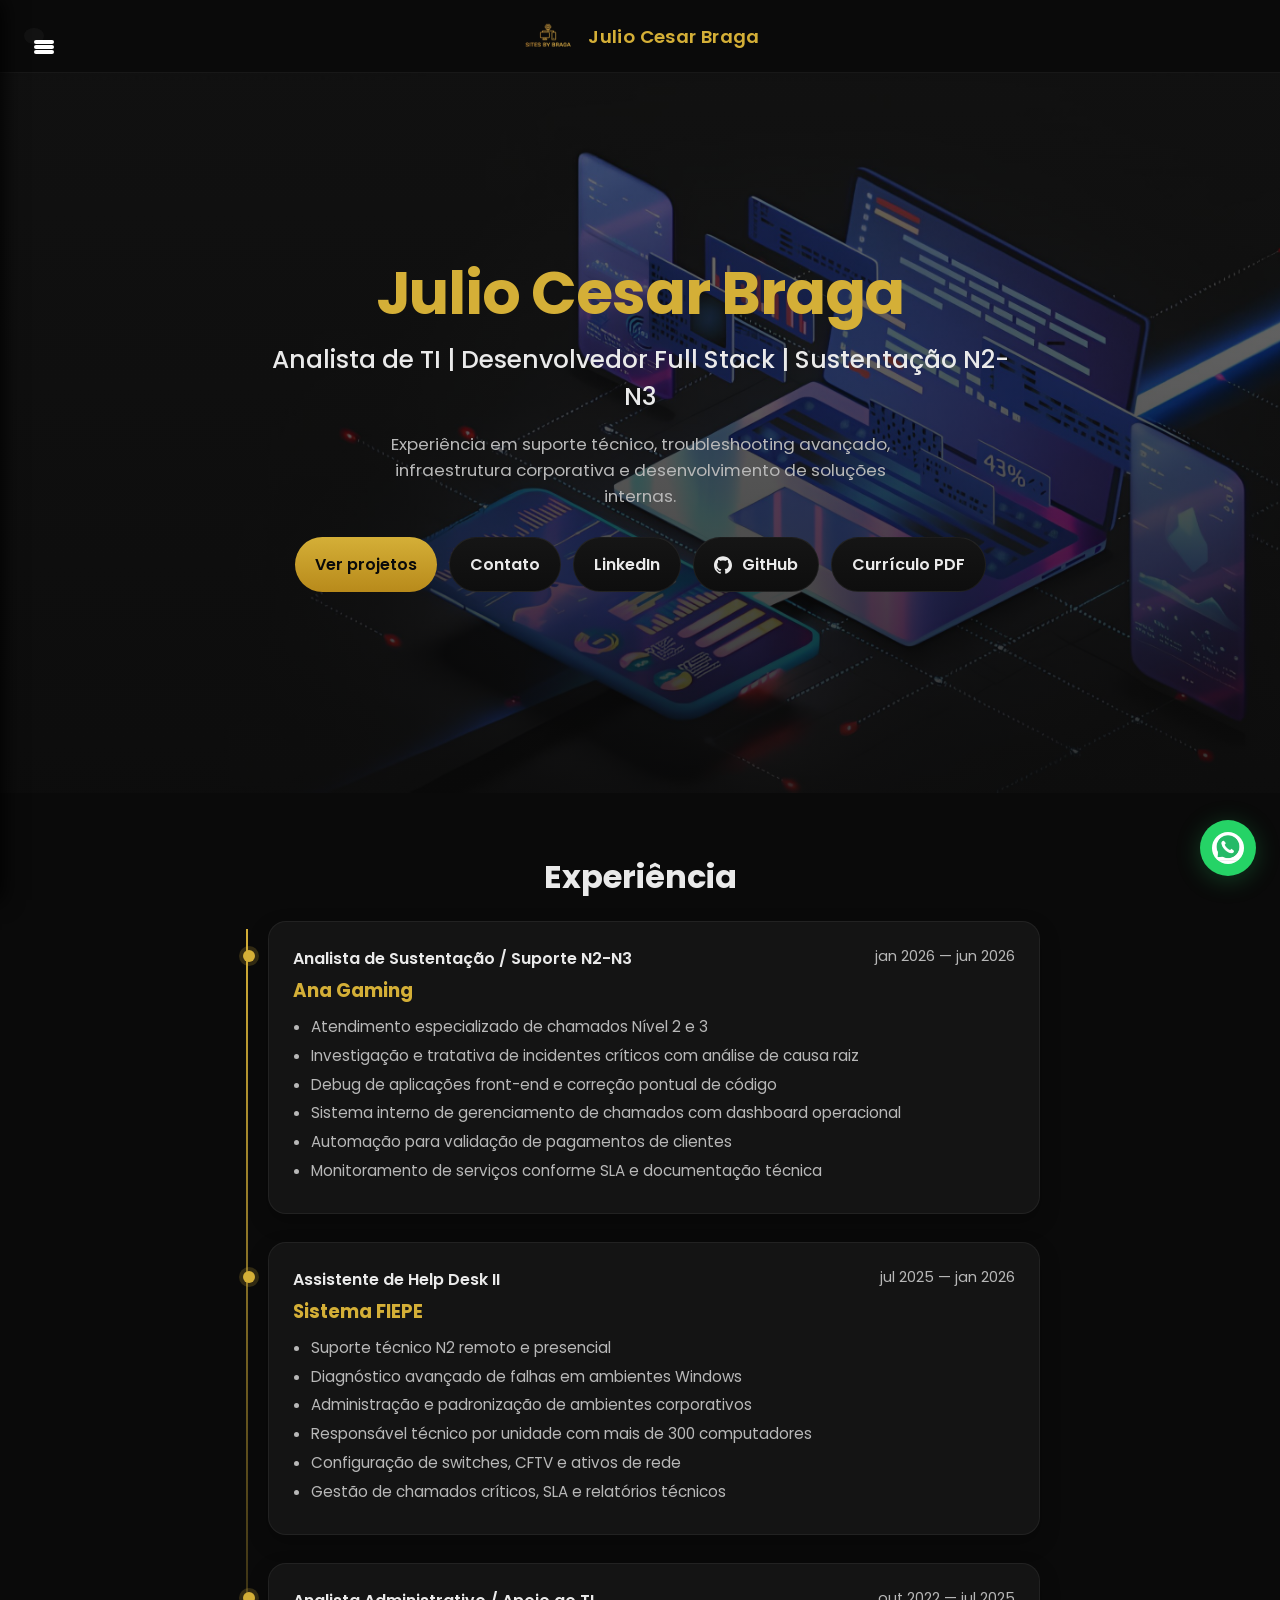
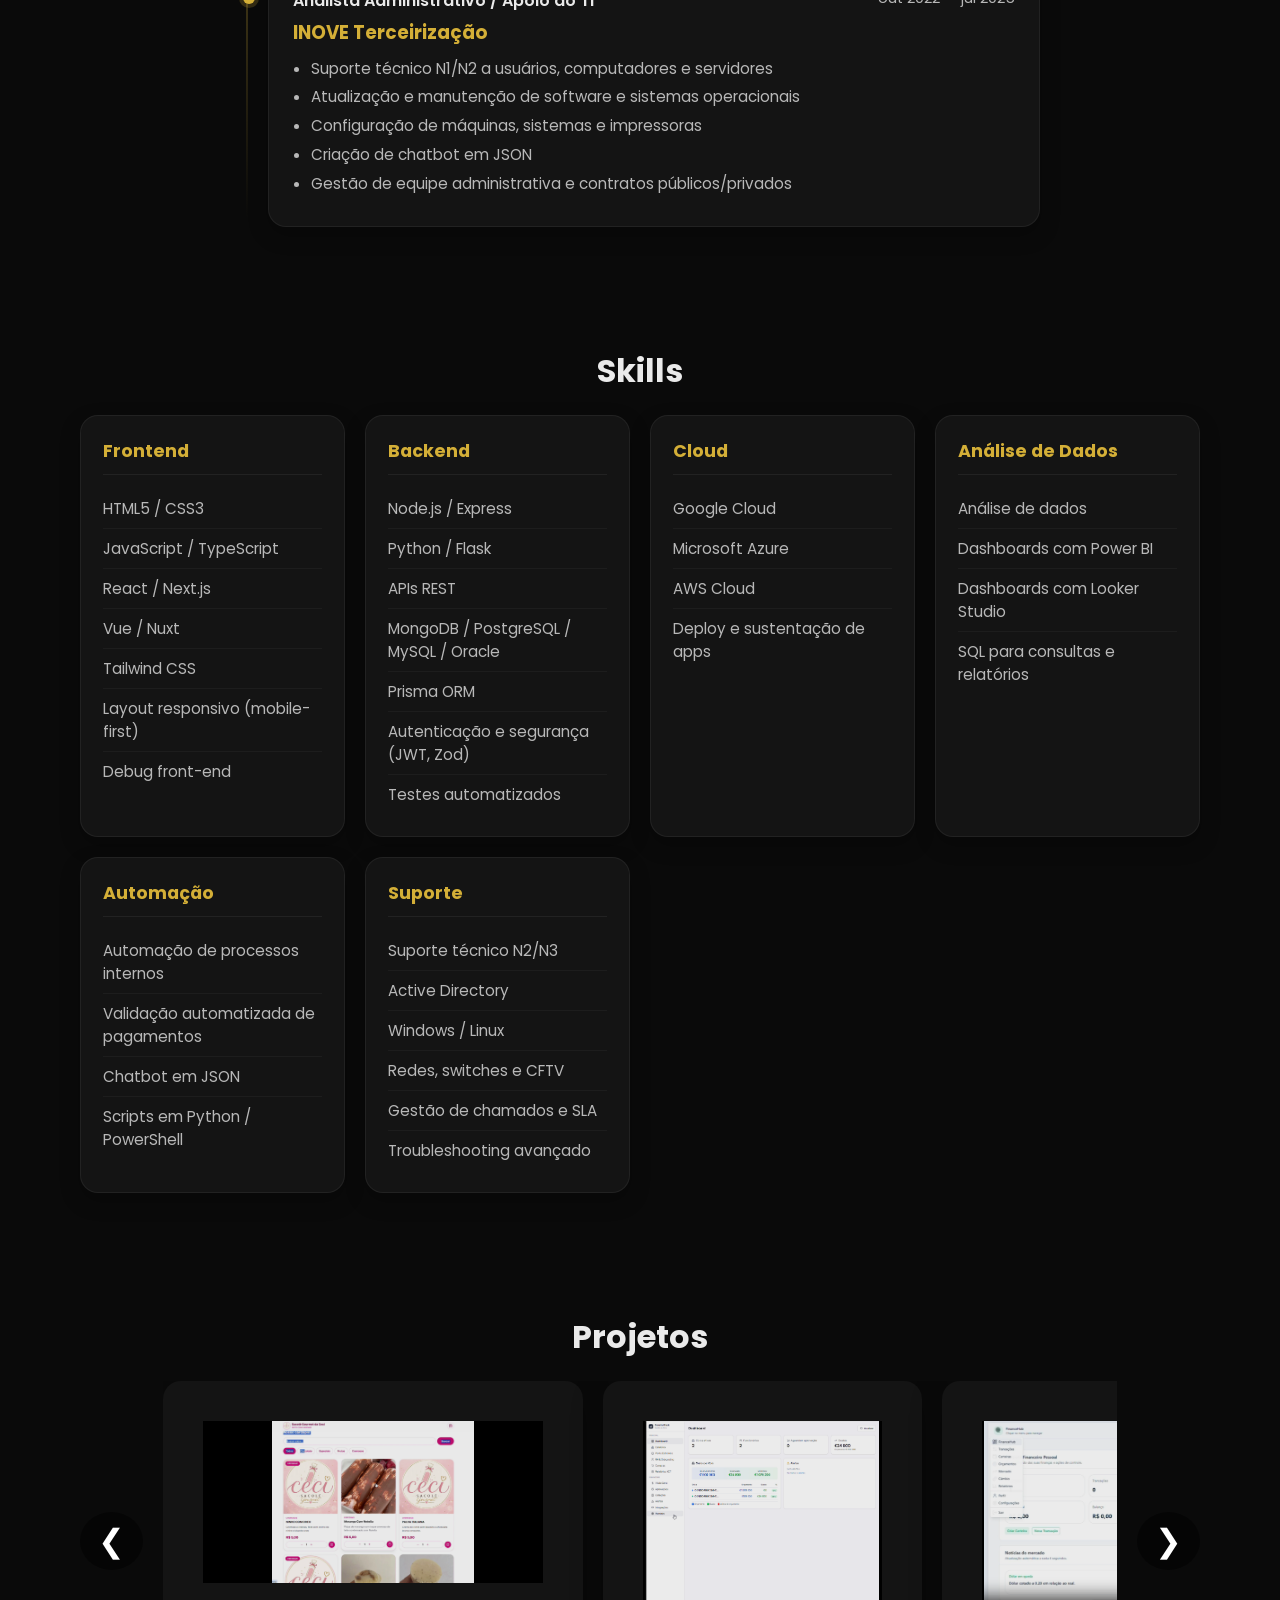
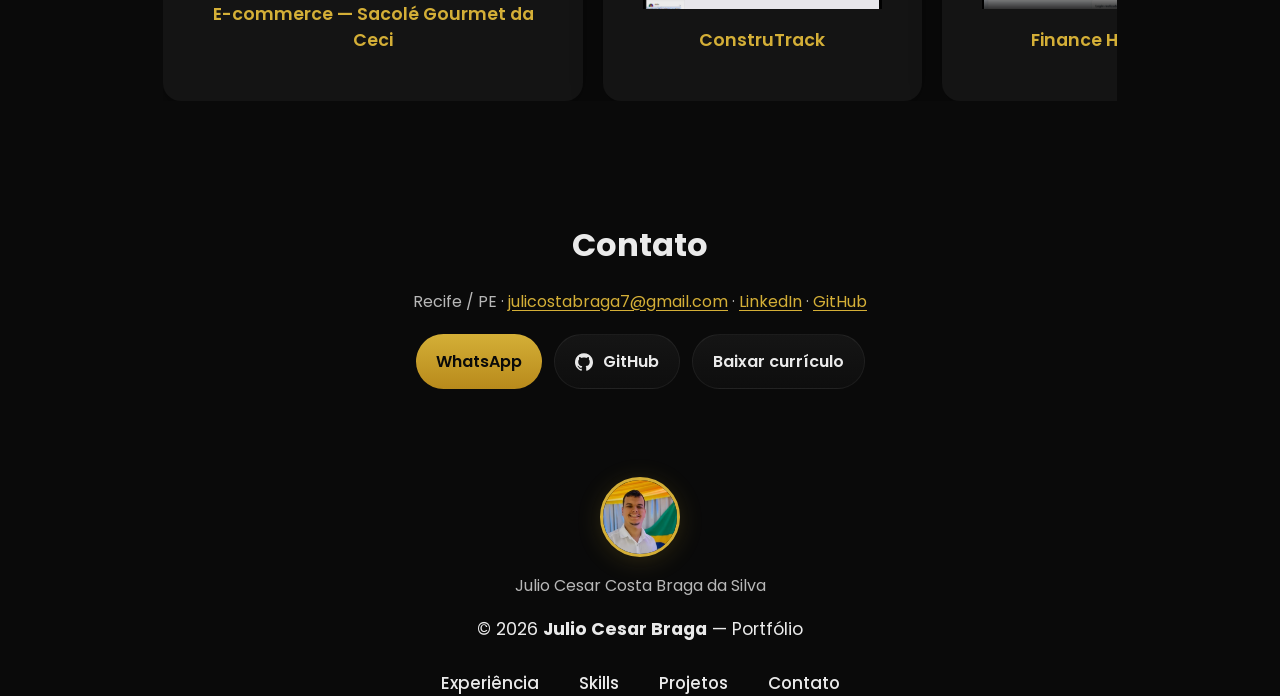
<file: index.html>
<!DOCTYPE html>
<html lang="pt-br">
<head>
  <meta charset="UTF-8" />
  <meta name="viewport" content="width=device-width, initial-scale=1" />
  <title>Julio Cesar Braga — Analista de TI | Sustentação N2-N3</title>
  <meta name="description" content="Portfólio de Julio Cesar Braga — Analista de TI com experiência em sustentação N2/N3, suporte, infraestrutura e desenvolvimento de sistemas." />
  <link rel="icon" href="/static/favicon.svg" type="image/svg+xml">
  <link rel="preconnect" href="https://fonts.googleapis.com">
  <link rel="preconnect" href="https://fonts.gstatic.com" crossorigin>
  <link href="https://fonts.googleapis.com/css2?family=Poppins:wght@300;400;500;600;700&display=swap" rel="stylesheet">
  <link rel="stylesheet" href="/static/styles.css">
</head>
<body>
  <header>
    <div class="nav-header">
      <button class="btn hamb" aria-label="Abrir menu" onclick="toggleMobile()">
        <span class="hamb-icon"></span>
      </button>
      <a href="#topo" class="brand-lockup">
        <img src="/static/img/imghead.png" alt="" class="header-logo" />
        <span class="brand-name">Julio Cesar Braga</span>
      </a>
    </div>
  </header>

  <div id="backdrop" onclick="toggleMobile(false)"></div>
  <nav id="drawer" aria-hidden="true">
    <a href="#experiencia" onclick="toggleMobile(false)">Experiência</a>
    <a href="#skills" onclick="toggleMobile(false)">Skills</a>
    <a href="#portfolio" onclick="toggleMobile(false)">Projetos</a>
    <a href="#contato" onclick="toggleMobile(false)">Contato</a>
  </nav>

  <main id="topo">
    <section class="hero">
      <div class="container hero-inner">
        <p class="hero-brand">Julio Cesar Braga</p>
        <h1>Analista de TI | Desenvolvedor Full Stack | Sustentação N2-N3</h1>
        <p class="muted hero-lead">Experiência em suporte técnico, troubleshooting avançado, infraestrutura corporativa e desenvolvimento de soluções internas.</p>
        <div class="hero-ctas">
          <a href="#portfolio" class="btn gold">Ver projetos</a>
          <a href="#contato" class="btn">Contato</a>
          <a href="https://www.linkedin.com/in/julio-cesar-389a39224" class="btn" target="_blank" rel="noopener">LinkedIn</a>
          <a href="https://github.com/Julio-Costa-Braga" class="btn" target="_blank" rel="noopener">
            <svg viewBox="0 0 24 24" width="18" height="18" fill="currentColor" aria-hidden="true"><path d="M12 .297c-6.63 0-12 5.373-12 12 0 5.303 3.438 9.8 8.205 11.385.6.113.82-.258.82-.577 0-.285-.01-1.04-.015-2.04-3.338.724-4.042-1.61-4.042-1.61C4.422 18.07 3.633 17.7 3.633 17.7c-1.087-.744.084-.729.084-.729 1.205.084 1.838 1.236 1.838 1.236 1.07 1.835 2.809 1.305 3.495.998.108-.776.417-1.305.76-1.605-2.665-.3-5.466-1.332-5.466-5.93 0-1.31.465-2.38 1.235-3.22-.135-.303-.54-1.523.105-3.176 0 0 1.005-.322 3.3 1.23.96-.267 1.98-.399 3-.405 1.02.006 2.04.138 3 .405 2.28-1.552 3.285-1.23 3.285-1.23.645 1.653.24 2.873.12 3.176.765.84 1.23 1.91 1.23 3.22 0 4.61-2.805 5.625-5.475 5.92.42.36.81 1.096.81 2.22 0 1.606-.015 2.896-.015 3.286 0 .315.21.69.825.57C20.565 22.092 24 17.592 24 12.297c0-6.627-5.373-12-12-12"/></svg>
            GitHub
          </a>
          <a href="/static/curriculo-julio-cesar.pdf" class="btn" target="_blank" rel="noopener">Currículo PDF</a>
        </div>
      </div>
    </section>

    <section id="experiencia" class="section">
      <div class="container">
        <h2 class="title-lg">Experiência</h2>
        <div class="timeline">
          <article class="timeline-item">
            <div class="timeline-meta">
              <span class="timeline-role">Analista de Sustentação / Suporte N2-N3</span>
              <span class="timeline-period">jan 2026 — jun 2026</span>
            </div>
            <h3 class="timeline-company">Ana Gaming</h3>
            <ul>
              <li>Atendimento especializado de chamados Nível 2 e 3</li>
              <li>Investigação e tratativa de incidentes críticos com análise de causa raiz</li>
              <li>Debug de aplicações front-end e correção pontual de código</li>
              <li>Sistema interno de gerenciamento de chamados com dashboard operacional</li>
              <li>Automação para validação de pagamentos de clientes</li>
              <li>Monitoramento de serviços conforme SLA e documentação técnica</li>
            </ul>
          </article>

          <article class="timeline-item">
            <div class="timeline-meta">
              <span class="timeline-role">Assistente de Help Desk II</span>
              <span class="timeline-period">jul 2025 — jan 2026</span>
            </div>
            <h3 class="timeline-company">Sistema FIEPE</h3>
            <ul>
              <li>Suporte técnico N2 remoto e presencial</li>
              <li>Diagnóstico avançado de falhas em ambientes Windows</li>
              <li>Administração e padronização de ambientes corporativos</li>
              <li>Responsável técnico por unidade com mais de 300 computadores</li>
              <li>Configuração de switches, CFTV e ativos de rede</li>
              <li>Gestão de chamados críticos, SLA e relatórios técnicos</li>
            </ul>
          </article>

          <article class="timeline-item">
            <div class="timeline-meta">
              <span class="timeline-role">Analista Administrativo / Apoio ao TI</span>
              <span class="timeline-period">out 2022 — jul 2025</span>
            </div>
            <h3 class="timeline-company">INOVE Terceirização</h3>
            <ul>
              <li>Suporte técnico N1/N2 a usuários, computadores e servidores</li>
              <li>Atualização e manutenção de software e sistemas operacionais</li>
              <li>Configuração de máquinas, sistemas e impressoras</li>
              <li>Criação de chatbot em JSON</li>
              <li>Gestão de equipe administrativa e contratos públicos/privados</li>
            </ul>
          </article>
        </div>
      </div>
    </section>

    <section id="skills" class="section">
      <div class="container">
        <h2 class="title-lg">Skills</h2>
        <div class="skills-grid">
          <div class="skill-group">
            <h3>Frontend</h3>
            <ul>
              <li>HTML5 / CSS3</li>
              <li>JavaScript / TypeScript</li>
              <li>React / Next.js</li>
              <li>Vue / Nuxt</li>
              <li>Tailwind CSS</li>
              <li>Layout responsivo (mobile-first)</li>
              <li>Debug front-end</li>
            </ul>
          </div>
          <div class="skill-group">
            <h3>Backend</h3>
            <ul>
              <li>Node.js / Express</li>
              <li>Python / Flask</li>
              <li>APIs REST</li>
              <li>MongoDB / PostgreSQL / MySQL / Oracle</li>
              <li>Prisma ORM</li>
              <li>Autenticação e segurança (JWT, Zod)</li>
              <li>Testes automatizados</li>
            </ul>
          </div>
          <div class="skill-group">
            <h3>Cloud</h3>
            <ul>
              <li>Google Cloud</li>
              <li>Microsoft Azure</li>
              <li>AWS Cloud</li>
              <li>Deploy e sustentação de apps</li>
            </ul>
          </div>
          <div class="skill-group">
            <h3>Análise de Dados</h3>
            <ul>
              <li>Análise de dados</li>
              <li>Dashboards com Power BI</li>
              <li>Dashboards com Looker Studio</li>
              <li>SQL para consultas e relatórios</li>
            </ul>
          </div>
          <div class="skill-group">
            <h3>Automação</h3>
            <ul>
              <li>Automação de processos internos</li>
              <li>Validação automatizada de pagamentos</li>
              <li>Chatbot em JSON</li>
              <li>Scripts em Python / PowerShell</li>
            </ul>
          </div>
          <div class="skill-group">
            <h3>Suporte</h3>
            <ul>
              <li>Suporte técnico N2/N3</li>
              <li>Active Directory</li>
              <li>Windows / Linux</li>
              <li>Redes, switches e CFTV</li>
              <li>Gestão de chamados e SLA</li>
              <li>Troubleshooting avançado</li>
            </ul>
          </div>
        </div>
      </div>
    </section>

    <section id="portfolio" class="section">
      <div class="container">
        <h2 class="title-lg">Projetos</h2>
        <div class="carousel-container">
          <button class="carousel-btn left" onclick="moveCarousel(-1)" aria-label="Anterior">❮</button>
          <div class="carousel" id="carousel">

            <div class="carousel-item projeto-preview">
              <div class="preview-anim">
                <img src="/static/img/ecommerce-sacole.png" alt="E-commerce Sacolé Gourmet da Ceci" class="preview-img" />
                <div class="preview-overlay">
                  <div class="preview-actions">
                    <button type="button" class="btn-overlay" onclick="openEcommerceModal(false)">Detalhes</button>
                  </div>
                </div>
              </div>
              <div class="preview-title">E-commerce — Sacolé Gourmet da Ceci</div>
            </div>

            <div class="carousel-item projeto-preview">
              <div class="preview-anim">
                <div class="projeto-carousel">
                  <img src="/static/img/contrutrack.png" alt="ConstruTrack" class="preview-img" />
                </div>
                <div class="preview-overlay">
                  <div class="preview-actions">
                    <button type="button" class="btn-overlay" onclick="openConstructrackModal(false)">Detalhes</button>
                  </div>
                </div>
              </div>
              <div class="preview-title">ConstruTrack</div>
            </div>

            <div class="carousel-item projeto-preview">
              <div class="preview-anim">
                <div class="projeto-carousel">
                  <img src="/static/img/finance-hub.png" alt="Finance Hub" class="preview-img" />
                </div>
                <div class="preview-overlay">
                  <div class="preview-actions">
                    <button type="button" class="btn-overlay" onclick="openFinanceHubModal(false)">Detalhes</button>
                  </div>
                </div>
              </div>
              <div class="preview-title">Finance Hub</div>
            </div>

            <div class="carousel-item projeto-preview">
              <div class="preview-anim">
                <img src="/static/img/ged-video-thumb.png" alt="Gestão Eletrônica de Documentos (GED)" class="preview-img" />
                <div class="preview-overlay">
                  <div class="preview-actions">
                    <button type="button" class="btn-overlay" onclick="openGedModal()">Detalhes</button>
                  </div>
                </div>
              </div>
              <div class="preview-title">Gestão de Documentos (GED)</div>
            </div>

            <div class="carousel-item projeto-preview">
              <div class="preview-anim">
                <img src="/static/img/jessicafreitas.jpg" alt="Site Jessica Freitas" class="preview-img" />
                <div class="preview-overlay">
                  <div class="preview-actions">
                    <a href="https://68085a242d617168facb0365--verdant-naiad-d58384.netlify.app/" target="_blank" rel="noopener" class="btn-overlay">Ver site</a>
                    <button type="button" class="btn-overlay" onclick="openProjectModal()">Detalhes</button>
                  </div>
                </div>
              </div>
              <div class="preview-title">Atendimento Psicológico — Jessica Freitas</div>
            </div>

            <div class="carousel-item projeto-preview">
              <div class="preview-anim">
                <div class="projeto-carousel">
                  <img src="/static/img/sistema-relatorio-tecnico.png" alt="Sistema de Relatório Técnico" class="preview-img" />
                </div>
                <div class="preview-overlay">
                  <div class="preview-actions">
                    <button type="button" class="btn-overlay" onclick="openProject3Modal(false)">Detalhes</button>
                  </div>
                </div>
              </div>
              <div class="preview-title">Sistema de Relatório Técnico</div>
            </div>

          </div>
          <button class="carousel-btn right" onclick="moveCarousel(1)" aria-label="Próximo">❯</button>
        </div>
      </div>
    </section>

    <section id="contato" class="section">
      <div class="container">
        <h2 class="title-lg">Contato</h2>
        <p class="muted contact-intro">Recife / PE · <a href="mailto:julicostabraga7@gmail.com">julicostabraga7@gmail.com</a> · <a href="https://www.linkedin.com/in/julio-cesar-389a39224" target="_blank" rel="noopener">LinkedIn</a> · <a href="https://github.com/Julio-Costa-Braga" target="_blank" rel="noopener">GitHub</a></p>
        <div class="contact-links">
          <a href="https://wa.me/5581987370011" class="btn gold" target="_blank" rel="noopener">WhatsApp</a>
          <a href="https://github.com/Julio-Costa-Braga" class="btn" target="_blank" rel="noopener">
            <svg viewBox="0 0 24 24" width="18" height="18" fill="currentColor" aria-hidden="true"><path d="M12 .297c-6.63 0-12 5.373-12 12 0 5.303 3.438 9.8 8.205 11.385.6.113.82-.258.82-.577 0-.285-.01-1.04-.015-2.04-3.338.724-4.042-1.61-4.042-1.61C4.422 18.07 3.633 17.7 3.633 17.7c-1.087-.744.084-.729.084-.729 1.205.084 1.838 1.236 1.838 1.236 1.07 1.835 2.809 1.305 3.495.998.108-.776.417-1.305.76-1.605-2.665-.3-5.466-1.332-5.466-5.93 0-1.31.465-2.38 1.235-3.22-.135-.303-.54-1.523.105-3.176 0 0 1.005-.322 3.3 1.23.96-.267 1.98-.399 3-.405 1.02.006 2.04.138 3 .405 2.28-1.552 3.285-1.23 3.285-1.23.645 1.653.24 2.873.12 3.176.765.84 1.23 1.91 1.23 3.22 0 4.61-2.805 5.625-5.475 5.92.42.36.81 1.096.81 2.22 0 1.606-.015 2.896-.015 3.286 0 .315.21.69.825.57C20.565 22.092 24 17.592 24 12.297c0-6.627-5.373-12-12-12"/></svg>
            GitHub
          </a>
          <a href="/static/curriculo-julio-cesar.pdf" class="btn" target="_blank" rel="noopener">Baixar currículo</a>
        </div>
      </div>
    </section>
  </main>

  <footer>
    <div class="container footer">
      <div class="dev-info">
        <img src="/static/img/imgdev.jpg" alt="Julio Cesar Braga" class="dev-photo" />
        <span>Julio Cesar Costa Braga da Silva</span>
      </div>
      <span class="brand-footer">© <span id="year"></span> <b>Julio Cesar Braga</b> — Portfólio</span>
      <nav class="footer-nav">
        <a href="#experiencia">Experiência</a>
        <a href="#skills">Skills</a>
        <a href="#portfolio">Projetos</a>
        <a href="#contato">Contato</a>
      </nav>
    </div>
  </footer>

  <a href="https://wa.me/5581987370011" class="whatsapp-float" target="_blank" rel="noopener" aria-label="WhatsApp">
    <img src="/static/img/WhatsApp.jpg" alt="WhatsApp" class="whatsapp-icon" />
  </a>

  <!-- MODAL Jessica Freitas -->
  <div id="projectModal" class="modal" role="dialog" aria-modal="true" aria-labelledby="jessica-title">
    <div class="modal-overlay" onclick="closeProjectModal()"></div>
    <div class="modal-content">
      <button type="button" class="modal-close" onclick="closeProjectModal()" aria-label="Fechar">✕</button>
      <div class="modal-header">
        <h2 id="jessica-title">Site Institucional e Agendamento para Psicóloga</h2>
      </div>
      <div class="modal-body">
        <div class="modal-section">
          <h3>Resumo</h3>
          <p>Site institucional e de agendamento para psicóloga online. Desenvolvido com HTML5, CSS3 e JavaScript puro (Vanilla JS), sem dependência de frameworks. Conta com sistema de agendamento interativo com calendário dinâmico, bloqueio de horários por sessão, integração com WhatsApp e layout totalmente responsivo para mobile.</p>
        </div>
        <div class="modal-section">
          <h3>Funcionalidades</h3>
          <ul class="features-list">
            <li><strong>Header fixo com navegação suave</strong> entre seções</li>
            <li><strong>Menu hambúrguer responsivo</strong> para mobile</li>
            <li><strong>Modal de agendamento</strong> com abertura/fechamento por clique, ESC e clique fora</li>
            <li><strong>Calendário interativo</strong> com seleção de mês → dia → horário</li>
            <li><strong>Bloqueio de horários</strong> com sessionStorage</li>
            <li><strong>Integração com WhatsApp</strong> via wa.me</li>
            <li><strong>Validação de formulário</strong> e SEO básico</li>
          </ul>
        </div>
        <div class="modal-section">
          <h3>Tecnologias</h3>
          <div class="tech-grid">
            <div class="tech-item"><strong>HTML5</strong> — Estrutura e semântica</div>
            <div class="tech-item"><strong>CSS3</strong> — Estilização e responsividade</div>
            <div class="tech-item"><strong>JavaScript (Vanilla)</strong> — Interatividade</div>
            <div class="tech-item"><strong>Font Awesome 6</strong> — Ícones</div>
          </div>
        </div>
      </div>
      <div class="modal-footer">
        <a href="https://68085a242d617168facb0365--verdant-naiad-d58384.netlify.app/" class="btn" target="_blank" rel="noopener">Abrir site</a>
        <button type="button" class="btn gold" onclick="closeProjectModal()">Fechar</button>
      </div>
    </div>
  </div>

  <!-- MODAL GED -->
  <div id="gedModal" class="modal" role="dialog" aria-modal="true" aria-labelledby="ged-title">
    <div class="modal-overlay" onclick="closeGedModal()"></div>
    <div class="modal-content">
      <button type="button" class="modal-close" onclick="closeGedModal()" aria-label="Fechar">✕</button>
      <div class="modal-header">
        <h2 id="ged-title">Gestão Eletrônica de Documentos (GED) — Faculdade Nova Roma</h2>
      </div>
      <div class="modal-body">
        <div class="modal-section video-section">
          <video id="gedVideo" controls preload="metadata" style="width:100%; max-height:360px; background:#000">
            <source src="/static/ged-video.mp4" type="video/mp4">
            Seu navegador não suporta vídeo.
          </video>
        </div>
        <div class="modal-section">
          <h3>Resumo</h3>
          <p>Em parceria, desenvolvemos de ponta a ponta um GED para a Faculdade Nova Roma, transformando processos manuais em uma solução digital, organizada e segura. O sistema foi pensado para centralizar documentos e facilitar a rotina de áreas como RH, financeiro e administrativo.</p>
        </div>
        <div class="modal-section">
          <h3>Funcionalidades</h3>
          <ul class="features-list">
            <li><strong>Pré-cadastramento, captura e classificação</strong> de documentos</li>
            <li><strong>Gestão de colaboradores</strong> e controle de férias</li>
            <li><strong>Envio de documentos por e-mail</strong> com múltiplos anexos</li>
            <li><strong>Assinatura eletrônica</strong> com registro de nome, CPF e data/hora</li>
            <li><strong>Controle de acesso</strong> por perfil</li>
            <li><strong>Central de notificações</strong></li>
            <li><strong>Lixeira</strong> com recuperação</li>
            <li><strong>Trilhas de auditoria</strong></li>
          </ul>
        </div>
        <div class="modal-section">
          <h3>Stack</h3>
          <div class="tech-grid">
            <div class="tech-item"><strong>Back-end:</strong> Node.js + Express</div>
            <div class="tech-item"><strong>Linguagem:</strong> JavaScript</div>
            <div class="tech-item"><strong>Front-end:</strong> Tailwind CSS</div>
            <div class="tech-item"><strong>Banco:</strong> PostgreSQL (Supabase)</div>
            <div class="tech-item"><strong>Segurança:</strong> JWT + Zod</div>
            <div class="tech-item"><strong>E-mail:</strong> Resend</div>
            <div class="tech-item"><strong>QA:</strong> Testes automatizados</div>
            <div class="tech-item"><strong>Deploy:</strong> Produção com domínio próprio</div>
          </div>
        </div>
        <div class="modal-section">
          <h3>Aprendizado</h3>
          <p>Oportunidade de colocar em prática conhecimentos de <strong>Full Stack, APIs, banco de dados, segurança, arquitetura e sustentação</strong> — com um reforço importante: antes de pensar no código, é fundamental entender o problema e o fluxo do negócio.</p>
        </div>
      </div>
      <div class="modal-footer">
        <button type="button" class="btn gold" onclick="closeGedModal()">Fechar</button>
      </div>
    </div>
  </div>

  <!-- MODAL E-commerce -->
  <div id="ecommerceModal" class="modal" role="dialog" aria-modal="true" aria-labelledby="ecommerce-title">
    <div class="modal-overlay" onclick="closeEcommerceModal()"></div>
    <div class="modal-content">
      <button type="button" class="modal-close" onclick="closeEcommerceModal()" aria-label="Fechar">✕</button>
      <div class="modal-header">
        <h2 id="ecommerce-title">E-commerce — Sacolé Gourmet da Ceci</h2>
      </div>
      <div class="modal-body">
        <div class="modal-section video-section">
          <video id="ecommerceVideo" controls preload="metadata" style="width:100%; max-height:360px; background:#000">
            <source src="/static/ecommerce-sacole-video.mp4" type="video/mp4">
            Seu navegador não suporta vídeo.
          </video>
        </div>
        <div class="modal-section">
          <h3>Resumo</h3>
          <p>E-commerce completo desenvolvido para a <strong>Sacolé Gourmet da Ceci</strong>, com foco em facilitar as vendas e organizar toda a gestão do negócio. Oportunidade de aprofundar conhecimentos em <strong>Next.js e TypeScript</strong> na prática, trabalhando com Server Components, Server Actions, transações no banco, validações e testes automatizados.</p>
        </div>
        <div class="modal-section">
          <h3>Funcionalidades</h3>
          <ul class="features-list">
            <li><strong>Carrinho e checkout</strong> completos</li>
            <li><strong>Pedidos via WhatsApp</strong></li>
            <li><strong>Entrega ou retirada</strong> no pedido</li>
            <li><strong>Controle automático de estoque</strong></li>
            <li><strong>Painel administrativo</strong></li>
            <li><strong>Cadastro de produtos</strong>, ingredientes e receitas</li>
            <li><strong>Cálculo de custos e rentabilidade</strong></li>
            <li><strong>Histórico de movimentações</strong></li>
          </ul>
        </div>
        <div class="modal-section">
          <h3>Stack</h3>
          <div class="tech-grid">
            <div class="tech-item"><strong>Framework:</strong> Next.js 16 + React 19</div>
            <div class="tech-item"><strong>Linguagem:</strong> TypeScript</div>
            <div class="tech-item"><strong>ORM:</strong> Prisma</div>
            <div class="tech-item"><strong>Banco:</strong> PostgreSQL (Neon)</div>
            <div class="tech-item"><strong>UI:</strong> Tailwind CSS</div>
            <div class="tech-item"><strong>Deploy:</strong> Render</div>
            <div class="tech-item"><strong>Qualidade:</strong> 41 testes automatizados + lint + typecheck</div>
          </div>
        </div>
      </div>
      <div class="modal-footer">
        <button type="button" class="btn gold" onclick="closeEcommerceModal()">Fechar</button>
      </div>
    </div>
  </div>

  <!-- MODAL Relatório Técnico -->
  <div id="project3Modal" class="modal" role="dialog" aria-modal="true" aria-labelledby="relatorio-title">
    <div class="modal-overlay" onclick="closeProject3Modal()"></div>
    <div class="modal-content">
      <button type="button" class="modal-close" onclick="closeProject3Modal()" aria-label="Fechar">✕</button>
      <div class="modal-header">
        <h2 id="relatorio-title">Sistema de Relatório Técnico</h2>
      </div>
      <div class="modal-body">
        <div class="modal-section video-section">
          <video id="project3Video" controls preload="metadata" style="width:100%; max-height:360px; background:#000">
            <source src="/static/img/projeto-relatorio-video.mp4" type="video/mp4">
            Seu navegador não suporta vídeo.
          </video>
        </div>
        <div class="modal-section">
          <h3>Resumo</h3>
          <p>Aplicação web progressiva (PWA) em React + JavaScript para geração de relatórios técnicos de engenharia civil. Permite criar, editar e exportar relatórios de vistoria predial em PDF com fotos lado a lado, editor de imagens, parecer técnico automatizado e histórico por pastas. Funciona offline; Firebase Hosting serve os ficheiros estáticos.</p>
        </div>
        <div class="modal-section">
          <h3>Funcionalidades principais</h3>
          <ul class="features-list">
            <li><strong>3 tipos de relatório</strong>: Pessoa Física, Condomínio, Empresa</li>
            <li><strong>Formulário dinâmico</strong> conforme o tipo selecionado</li>
            <li><strong>Upload de fotos</strong> com compressão automática</li>
            <li><strong>Editor de fotos embutido</strong> e comparativo no PDF</li>
            <li><strong>Parecer técnico</strong> com modelos pré-definidos</li>
            <li><strong>Histórico</strong> organizado por mês e pastas</li>
            <li><strong>Assinatura digital</strong> via canvas</li>
            <li><strong>Offline / Client-side</strong> com localStorage</li>
          </ul>
        </div>
        <div class="modal-section">
          <h3>Tecnologias</h3>
          <div class="tech-grid">
            <div class="tech-item"><strong>Linguagem:</strong> JavaScript (ES6+)</div>
            <div class="tech-item"><strong>Framework:</strong> React 18 (Vite)</div>
            <div class="tech-item"><strong>PDF:</strong> jsPDF</div>
            <div class="tech-item"><strong>Imagens:</strong> Canvas API + compressão</div>
            <div class="tech-item"><strong>Storage:</strong> localStorage</div>
            <div class="tech-item"><strong>Host:</strong> Firebase Hosting</div>
          </div>
        </div>
      </div>
      <div class="modal-footer">
        <button type="button" class="btn gold" onclick="closeProject3Modal()">Fechar</button>
      </div>
    </div>
  </div>

  <!-- MODAL Finance Hub -->
  <div id="financeHubModal" class="modal" role="dialog" aria-modal="true" aria-labelledby="finance-title">
    <div class="modal-overlay" onclick="closeFinanceHubModal()"></div>
    <div class="modal-content">
      <button type="button" class="modal-close" onclick="closeFinanceHubModal()" aria-label="Fechar">✕</button>
      <div class="modal-header">
        <h2 id="finance-title">Finance Hub</h2>
      </div>
      <div class="modal-body">
        <div class="modal-section video-section">
          <video id="financeHubVideo" controls preload="metadata" style="width:100%; max-height:360px; background:#000">
            <source src="/static/finance-hub-video.mp4" type="video/mp4">
            Seu navegador não suporta vídeo.
          </video>
        </div>
        <div class="modal-section">
          <h3>Resumo</h3>
          <p>Aplicação web full-stack de controle financeiro pessoal com dashboard interativo, gestão de carteiras, transações, orçamentos e monitoramento do mercado de ações e câmbio em tempo real.</p>
        </div>
        <div class="modal-section">
          <h3>Funcionalidades principais</h3>
          <ul class="features-list">
            <li><strong>Autenticação completa</strong> com cadastro, login e admin</li>
            <li><strong>Carteiras financeiras</strong> (conta, dinheiro, investimento, cartão)</li>
            <li><strong>Transações</strong> com categorização e filtros</li>
            <li><strong>Orçamentos</strong> por categoria com progresso visual</li>
            <li><strong>Dashboard</strong> com resumo e notícias do mercado</li>
            <li><strong>Mercado de ações</strong> e conversor de câmbio</li>
            <li><strong>Tema claro/escuro</strong> e múltiplos idiomas</li>
          </ul>
        </div>
        <div class="modal-section">
          <h3>Stack</h3>
          <div class="tech-grid">
            <div class="tech-item"><strong>Frontend:</strong> Vue 3 + Nuxt 3</div>
            <div class="tech-item"><strong>Linguagem:</strong> TypeScript</div>
            <div class="tech-item"><strong>UI:</strong> Tailwind CSS + Nuxt UI</div>
            <div class="tech-item"><strong>DB/Auth:</strong> Supabase PostgreSQL</div>
            <div class="tech-item"><strong>APIs:</strong> Brapi.dev, Frankfurter</div>
          </div>
        </div>
      </div>
      <div class="modal-footer">
        <button type="button" class="btn gold" onclick="closeFinanceHubModal()">Fechar</button>
      </div>
    </div>
  </div>

  <!-- MODAL ConstruTrack -->
  <div id="constructrackModal" class="modal" role="dialog" aria-modal="true" aria-labelledby="constructrack-title">
    <div class="modal-overlay" onclick="closeConstructrackModal()"></div>
    <div class="modal-content">
      <button type="button" class="modal-close" onclick="closeConstructrackModal()" aria-label="Fechar">✕</button>
      <div class="modal-header">
        <h2 id="constructrack-title">ConstruTrack</h2>
      </div>
      <div class="modal-body">
        <div class="modal-section video-section">
          <video id="constructrackVideo" controls preload="metadata" style="width:100%; max-height:360px; background:#000">
            <source src="/static/contrutrack-video.mp4" type="video/mp4">
            Seu navegador não suporta vídeo.
          </video>
        </div>
        <div class="modal-section">
          <h3>Resumo</h3>
          <p>Plataforma de gestão de projetos de construção civil que reúne tarefas, equipes, controle de materiais, prazos e relatórios em um único painel — para dar visibilidade ao canteiro e agilizar entregas.</p>
        </div>
        <div class="modal-section">
          <h3>Funcionalidades principais</h3>
          <ul class="features-list">
            <li><strong>Dashboard de obras</strong> com progresso e custos</li>
            <li><strong>Gestão de tarefas</strong> com atribuição para equipes</li>
            <li><strong>Controle de materiais</strong> por etapa</li>
            <li><strong>Relatórios</strong> exportáveis</li>
            <li><strong>Agenda de obra</strong> com marcos e prazos</li>
            <li><strong>Autenticação</strong> com usuários e permissões</li>
          </ul>
        </div>
        <div class="modal-section">
          <h3>Tecnologias</h3>
          <div class="tech-grid">
            <div class="tech-item"><strong>Front-end:</strong> React + Tailwind CSS</div>
            <div class="tech-item"><strong>Back-end:</strong> Node.js + Express</div>
            <div class="tech-item"><strong>Banco:</strong> SQL Server</div>
            <div class="tech-item"><strong>Infra:</strong> AWS S3 + Azure DevOps</div>
          </div>
        </div>
      </div>
      <div class="modal-footer">
        <button type="button" class="btn gold" onclick="closeConstructrackModal()">Fechar</button>
      </div>
    </div>
  </div>

  <script src="/static/script.js"></script>
</body>
</html>
</file>
<file: static/styles.css>
:root {
  --bg: #0a0a0a;
  --bg-2: #121212;
  --text: #eaeaea;
  --muted: #b8b8b8;
  --gold: #d4af37;
  --gold-2: #b88a1b;
  --card: #141414;
  --stroke: rgba(255,255,255,.06);
  --radius: 18px;
  --shadow: 0 10px 30px rgba(0,0,0,.45);
  --shadow-soft: 0 8px 20px rgba(0,0,0,.25);
}

* {
  box-sizing: border-box;
  margin: 0;
  padding: 0;
}
html {
  scroll-behavior: smooth;
}
body {
  background: var(--bg);
  color: var(--text);
  font-family: Poppins, system-ui, sans-serif;
}
a {
  text-decoration: none;
  color: inherit;
}
img {
  max-width: 100%;
}

/* Containers e Layout */
.container {
  width: min(1120px, 92%);
  margin: auto;
}
.section {
  padding: 60px 0;
}
.title-lg {
  font-size: 2rem;
  margin-bottom: 20px;
  text-align: center;
}
.grid {
  display: grid;
  gap: 20px;
  grid-template-columns: repeat(auto-fit, minmax(240px, 1fr));
}
.card {
  background: var(--card);
  padding: 20px;
  border-radius: var(--radius);
  box-shadow: var(--shadow-soft);
  text-align: center;
}
.muted {
  color: var(--muted);
}

/* Header */
header {
  width: 100%;
  background: #0a0a0a;
  position: sticky;
  top: 0;
  z-index: 50;
  min-height: 72px;
  display: flex;
  align-items: center;
  justify-content: center;
  border-bottom: 1px solid var(--stroke);
}
.nav-header {
  width: 100%;
  display: flex;
  align-items: center;
  justify-content: center;
  position: relative;
  min-height: 72px;
  padding: 8px 0;
}
.brand-lockup {
  display: flex;
  align-items: center;
  gap: 12px;
  z-index: 2;
}
.header-logo {
  display: block;
  width: 56px;
  height: 56px;
  object-fit: contain;
}
.brand-name {
  font-size: 1.15rem;
  font-weight: 600;
  letter-spacing: 0.02em;
  color: var(--gold);
}
.btn.hamb {
  position: absolute;
  left: 24px;
  top: 50%;
  transform: translateY(-50%);
  font-size: 1.5rem;
  background: rgba(20,20,20,0.85);
  color: #eaeaea;
  border: none;
  padding: 8px 10px;
  border-radius: 50%;
  cursor: pointer;
  z-index: 3;
  transition: background 0.2s, transform 0.2s;
}
.btn.hamb:active,
.btn.hamb:focus {
  background: var(--gold);
  color: #181818;
  transform: scale(1.1);
}
.hamb-icon {
  display: block;
  width: 28px;
  height: 28px;
  background: none;
  position: relative;
}
.hamb-icon::before,
.hamb-icon::after,
.hamb-icon {
  content: "";
  display: block;
  height: 4px;
  width: 100%;
  background: #fff;
  border-radius: 2px;
  margin: 5px 0;
}
.hamb-icon::before {
  position: absolute;
  top: 0;
}
.hamb-icon {
  position: absolute;
  top: 12px;
}
.hamb-icon::after {
  position: absolute;
  bottom: 0;
}

/* Nav */
nav {
  display: flex;
  gap: 40px;
  justify-content: center;
  align-items: center;
  margin-bottom: 18px;
}

/* Botões */
.btn {
  display: inline-flex;
  align-items: center;
  gap: 10px;
  padding: 14px 20px;
  border-radius: 999px;
  border: 1px solid var(--stroke);
  background: linear-gradient(180deg, #151515, #0e0e0e);
  color: var(--text);
  font-weight: 600;
  cursor: pointer;
}
.btn.gold {
  background: linear-gradient(180deg, var(--gold), var(--gold-2));
  color: #0a0a0a;
  border: none;
}

/* Inputs */
.input {
  width: 100%;
  padding: 14px;
  border-radius: 12px;
  background: #0f0f0f;
  border: 1px solid var(--stroke);
  color: var(--text);
}
.input:focus {
  border-color: var(--gold);
  box-shadow: 0 0 0 3px rgba(212,175,55,.25);
}

/* HERO */
.hero {
  min-height: min(92vh, 720px);
  padding: 88px 0 100px;
  text-align: center;
  background:
    linear-gradient(180deg, rgba(10,10,10,0.55) 0%, rgba(10,10,10,0.82) 100%),
    url('/static/img/img1.jpg') center center/cover no-repeat;
  position: relative;
  display: flex;
  align-items: center;
}
.hero-inner {
  position: relative;
  z-index: 2;
  max-width: 760px;
}
.hero-brand {
  font-size: clamp(2.4rem, 6vw, 3.75rem);
  font-weight: 700;
  line-height: 1.05;
  color: var(--gold);
  margin-bottom: 16px;
  letter-spacing: -0.02em;
}
.hero h1 {
  font-size: clamp(1.15rem, 2.4vw, 1.55rem);
  font-weight: 500;
  color: var(--text);
  margin-bottom: 16px;
}
.hero-lead {
  max-width: 540px;
  margin: 0 auto 28px;
  line-height: 1.55;
  font-size: 1.05rem;
}
.hero-ctas {
  display: flex;
  flex-wrap: wrap;
  gap: 12px;
  justify-content: center;
}

/* Carrossel */
.carousel-container {
  display: flex;
  align-items: center;
  justify-content: center;
  gap: 20px;
  margin: 0;
  flex: 1;             /* agora ocupa toda a largura disponível */
  position: relative;
}
.carousel-single {
  width: 280px;     /* ocupa 80% da largura disponível */
  max-width: 540px; /* não deixa estourar em telas muito grandes */
  height: 500px;
  display: flex;
  align-items: center;
  justify-content: center;
  background: #181818;
  border-radius: var(--radius);
  box-shadow: var(--shadow-soft);
  overflow: hidden;
}
.carousel-single img {
  width: 100%;
  height: 100%;
  object-fit: contain; /* mostra a imagem inteira */
  background: #000;    /* fundo preto para não ficar feio */
  border-radius: var(--radius);
}
.carousel-btn {
  background: rgba(0,0,0,.5);
  border: none;
  color: #fff;
  font-size: 2rem;
  padding: 10px 18px;
  border-radius: 50%;
  cursor: pointer;
  transition: background 0.2s;
  position: static;
}
.carousel-btn:hover {
  background: #d4af37;
  color: #181818;
}

/* Carrossel estilo Netflix */
.carousel {
  display: flex;
  gap: 20px;
  overflow-x: auto;
  scroll-behavior: smooth;
}
.carousel::-webkit-scrollbar {
  display: none;
}
.carousel-item {
  min-width: 250px;
  flex: 0 0 auto;
  background: var(--card);
  border-radius: var(--radius);
  padding: 40px;
  text-align: center;
  box-shadow: var(--shadow);
}
.carousel-btn.left { left: 0; }
.carousel-btn.right { right: 0; }

/* Portfólio - aumentar altura do card */
.projeto-preview {
  min-width: 280px;
  max-width: 420px;
  height: 320px; /* antes estava 240px */
  box-shadow: 0 8px 32px rgba(0,0,0,0.25);
  border-radius: var(--radius);
  overflow: hidden;
  position: relative;
  transition: transform 0.2s;
  background: var(--card);
  display: flex;
  flex-direction: column;
  justify-content: flex-end;
}
.projeto-preview:hover {
  transform: scale(1.04);
  box-shadow: 0 12px 40px rgba(212,175,55,0.18);
}
.preview-link {
  display: block;
  height: 100%;
  text-decoration: none;
  color: inherit;
}
.preview-anim {
  position: relative;
  width: 100%;
  height: 80%;
  overflow: hidden;
}
.projeto-carousel {
  position: relative;
  width: 100%;
  height: 100%;
}
.projeto-carousel-img {
  width: 100%;
  height: 100%;
  object-fit: cover;
  transition: all 0.3s ease;
}
.projeto-carousel-btn {
  position: absolute;
  top: 50%;
  transform: translateY(-50%);
  background: rgba(0, 0, 0, 0.6);
  border: none;
  color: var(--gold);
  font-size: 1.5rem;
  padding: 8px 12px;
  border-radius: 4px;
  cursor: pointer;
  z-index: 10;
  transition: all 0.2s;
  display: none;
}
.projeto-carousel-btn:hover {
  background: var(--gold);
  color: #0a0a0a;
}
.projeto-carousel:hover .projeto-carousel-btn {
  display: block;
}
.projeto-carousel-btn.prev {
  left: 8px;
}
.projeto-carousel-btn.next {
  right: 8px;
}
.preview-img {
  width: 100%;
  height: 100%;
  object-fit: contain; /* mostra a imagem inteira */
  background: #000;    /* fundo para as bordas laterais */
  transition: filter 0.3s;
  filter: brightness(0.92);
}
.projeto-preview:hover .preview-img {
  filter: brightness(1.08) blur(1px);
}
.preview-overlay {
  position: absolute;
  inset: 0;
  background: rgba(0,0,0,0.38);
  display: flex;
  align-items: center;
  justify-content: center;
  opacity: 0;
  transition: opacity 0.3s;
}
.projeto-preview:hover .preview-overlay {
  opacity: 1;
}
.preview-text {
  color: var(--gold);
  font-size: 1.3rem;
  font-weight: 700;
  background: rgba(20,20,20,0.7);
  padding: 12px 28px;
  border-radius: 999px;
  box-shadow: 0 2px 8px rgba(0,0,0,0.18);
}
.preview-title {
  padding: 18px 0 8px 0;
  text-align: center;
  font-size: 1.1rem;
  font-weight: 600;
  color: var(--gold);
}

/* Responsivo */
@media (max-width: 600px) {
  .projeto-preview {
    min-width: 90vw;
    max-width: 98vw;
    height: 240px;
  }
  .preview-title {
    font-size: 1rem;
    padding: 10px 0 4px 0;
  }
}

/* Quem sou eu */
.quem-sou-eu-container {
  display: flex;
  align-items: flex-start;
  gap: 40px;
  background: var(--card);
  border-radius: var(--radius);
  box-shadow: var(--shadow-soft);
  padding: 32px;
  margin-bottom: 32px;
  flex-wrap: wrap;
}
.quem-sou-eu-info {
  flex: 1 1 320px;
  min-width: 260px;
}
.quem-sou-eu-info h2 {
  margin-bottom: 12px;
  text-align: left;
}
.quem-sou-eu-info p {
  line-height: 1.6;
  color: var(--muted);
}
.quem-sou-eu-info ul {
  margin-top: 12px;
  padding-left: 20px;
}
.quem-sou-eu-info li {
  margin-bottom: 6px;
  color: var(--gold);
  font-weight: 500;
}

/* Timeline — Experiência */
.timeline {
  display: flex;
  flex-direction: column;
  gap: 28px;
  max-width: 800px;
  margin: 0 auto;
  position: relative;
  padding-left: 28px;
}
.timeline::before {
  content: "";
  position: absolute;
  left: 6px;
  top: 8px;
  bottom: 8px;
  width: 2px;
  background: linear-gradient(180deg, var(--gold), transparent);
}
.timeline-item {
  position: relative;
  background: var(--card);
  border: 1px solid var(--stroke);
  border-radius: var(--radius);
  padding: 24px;
  box-shadow: var(--shadow-soft);
}
.timeline-item::before {
  content: "";
  position: absolute;
  left: -26px;
  top: 28px;
  width: 12px;
  height: 12px;
  border-radius: 50%;
  background: var(--gold);
  box-shadow: 0 0 0 4px rgba(212,175,55,0.2);
}
.timeline-meta {
  display: flex;
  flex-wrap: wrap;
  gap: 8px 16px;
  justify-content: space-between;
  margin-bottom: 6px;
}
.timeline-role {
  font-weight: 600;
  color: var(--text);
}
.timeline-period {
  font-size: 0.9rem;
  color: var(--muted);
}
.timeline-company {
  color: var(--gold);
  font-size: 1.15rem;
  margin-bottom: 12px;
}
.timeline-item ul {
  padding-left: 18px;
  color: var(--muted);
}
.timeline-item li {
  margin-bottom: 6px;
  line-height: 1.5;
  font-size: 0.95rem;
}

/* Skills */
.skills-grid {
  display: grid;
  gap: 20px;
  grid-template-columns: repeat(auto-fit, minmax(220px, 1fr));
}
.skill-group {
  background: var(--card);
  border: 1px solid var(--stroke);
  border-radius: var(--radius);
  padding: 22px;
  box-shadow: var(--shadow-soft);
}
.skill-group h3 {
  color: var(--gold);
  font-size: 1.1rem;
  margin-bottom: 14px;
  padding-bottom: 10px;
  border-bottom: 1px solid var(--stroke);
}
.skill-group ul {
  list-style: none;
  padding: 0;
}
.skill-group li {
  padding: 8px 0;
  color: var(--muted);
  font-size: 0.95rem;
  border-bottom: 1px solid rgba(255,255,255,0.04);
}
.skill-group li:last-child {
  border-bottom: none;
}

.contact-intro {
  text-align: center;
  margin-bottom: 20px;
  line-height: 1.6;
}
.contact-intro a {
  color: var(--gold);
  text-decoration: underline;
  text-underline-offset: 3px;
}
.contact-links {
  display: flex;
  flex-wrap: wrap;
  gap: 12px;
  justify-content: center;
  margin-bottom: 28px;
}

/* Formulário de Contato */
.contato-form {
  display: flex;
  flex-direction: column;
  gap: 16px;
  max-width: 500px;
  margin: auto;
}
.contato-form label {
  font-weight: 1000;
  text-align: left;
  gap: 20px;
}
.contato-form button {
  align-self: center;
}

/* WhatsApp Flutuante */
.whatsapp-float {
  position: fixed;
  bottom: 24px;
  right: 24px;
  background: #25D366;
  width: 56px;
  height: 56px;
  display: flex;
  align-items: center;
  justify-content: center;
  border-radius: 50%;
  box-shadow: 0 4px 24px rgba(37,211,102,0.25);
  transition: box-shadow 0.2s, transform 0.2s;
  z-index: 100;
  border: none;
  outline: none;
  cursor: pointer;
}
.whatsapp-float:hover {
  box-shadow: 0 0 0 8px rgba(37,211,102,0.15);
  transform: scale(1.08);
}
.whatsapp-icon {
  width: 32px;
  height: 32px;
  object-fit: cover;
  border-radius: 50%;
  background: transparent;
  display: block;
}
@keyframes pulse {
  0% { box-shadow: 0 0 0 0 rgba(212,175,55,.7); }
  70% { box-shadow: 0 0 0 20px rgba(212,175,55,0); }
  100% { box-shadow: 0 0 0 0 rgba(212,175,55,0); }
}

/* Footer */
.footer {
  display: flex;
  flex-direction: column;
  align-items: center;
  gap: 18px;
}
.dev-info {
  display: flex;
  flex-direction: column;
  align-items: center;
  gap: 8px;
  font-size: 1rem;
  color: var(--muted);
}
.dev-photo {
  width: 80px;
  height: 80px;
  border-radius: 50%;
  object-fit: cover;
  margin-bottom: 8px;
  border: 3px solid var(--gold);
  box-shadow: 0 4px 24px rgba(212,175,55,0.18), 0 2px 8px rgba(0,0,0,0.25);
  background: #181818;
  transition: transform 0.2s;
}
.dev-photo:hover {
  transform: scale(1.05);
}
.brand-footer {
  font-size: 1.1rem;
  color: var(--text);
  text-align: center;
}
.footer-nav {
  display: flex;
  justify-content: center;
  gap: 40px;
  margin-top: 10px;
  margin-bottom: 0;
}
.footer-nav a {
  color: var(--text);
  font-size: 1.05rem;
  font-weight: 500;
  text-decoration: none;
  transition: color 0.2s;
}
.footer-nav a:hover {
  color: var(--gold);
}

/* Menu Mobile */
#backdrop {
  display: none;
  position: fixed;
  top: 0;
  left: 0;
  width: 100vw;
  height: 100vh;
  background: rgba(0,0,0,0.7);
  z-index: 99;
}
#drawer {
  position: fixed;
  top: 0;
  left: 0;
  width: 250px;
  height: 100vh;
  background: #181818;
  box-shadow: 2px 0 20px #000;
  transform: translateX(-100%);
  transition: transform 0.3s;
  z-index: 100;
  display: flex;
  flex-direction: column;
  gap: 32px;
  padding: 40px 24px;
}
#drawer[aria-hidden="false"] {
  transform: translateX(0);
}

/* Responsivo para celular */
@media (max-width: 900px) {
  .quem-sou-eu-container {
    flex-direction: column;
    align-items: center;
    gap: 24px;
    padding: 18px;
  }
  .carousel-container {
    flex: 1 1 100%;
    width: 100%;
    justify-content: center;
  }
  .carousel-single {
    width: 90vw;
    max-width: 340px;
    height: 320px;
  }
  .quem-sou-eu-info {
    width: 100%;
    min-width: unset;
  }
}
@media (max-width: 600px) {
  .header-logo {
    width: 44px;
    height: 44px;
  }
  .brand-name {
    font-size: 0.95rem;
  }
  .nav-header {
    min-height: 64px;
  }
  header {
    min-height: 64px;
  }
  .btn.hamb {
    left: 10px;
    font-size: 1.1rem;
    padding: 4px 6px;
  }
  .hamb-icon {
    width: 18px;
    height: 18px;
  }
  .hero {
    min-height: auto;
    padding: 64px 0 72px;
  }
  .timeline {
    padding-left: 22px;
  }
  .timeline-item::before {
    left: -20px;
  }
}

/* MODAL DETALHES PROJETO */
.modal {
  display: none;
  position: fixed;
  inset: 0;
  z-index: 1000;
  align-items: center;
  justify-content: center;
  padding: 20px;
}
.modal.show {
  display: flex;
}
.modal-overlay {
  position: absolute;
  inset: 0;
  background: rgba(0,0,0,0.85);
  cursor: pointer;
  animation: fadeIn 0.3s ease-out;
}
.modal-content {
  position: relative;
  background: linear-gradient(135deg, var(--bg-2) 0%, #0f1419 100%);
  border: 1px solid var(--stroke);
  border-radius: var(--radius);
  box-shadow: 0 20px 60px rgba(0,0,0,0.8);
  max-width: 700px;
  width: 100%;
  max-height: 85vh;
  overflow-y: auto;
  animation: slideUp 0.3s ease-out;
  color: var(--text);
}
.modal-close {
  position: absolute;
  top: 16px;
  right: 16px;
  background: rgba(255,255,255,0.08);
  border: 1px solid var(--stroke);
  color: var(--text);
  width: 36px;
  height: 36px;
  border-radius: 50%;
  font-size: 1.2rem;
  cursor: pointer;
  display: flex;
  align-items: center;
  justify-content: center;
  transition: all 0.2s;
  z-index: 10;
}
.modal-close:hover {
  background: var(--gold);
  color: #0a0a0a;
  border-color: var(--gold);
}
.modal-header {
  padding: 32px 24px 16px;
  border-bottom: 1px solid var(--stroke);
  background: linear-gradient(180deg, rgba(212,175,55,0.08) 0%, transparent 100%);
}
.modal-header h2 {
  font-size: 1.8rem;
  color: var(--gold);
  margin: 0;
  line-height: 1.2;
}
.modal-body {
  padding: 28px 24px;
}
.modal-section {
  margin-bottom: 28px;
}
.modal-section:last-child {
  margin-bottom: 0;
}
.modal-section h3 {
  font-size: 1.2rem;
  color: var(--gold);
  margin-bottom: 12px;
  display: flex;
  align-items: center;
  gap: 8px;
}
.modal-section p {
  color: var(--muted);
  line-height: 1.6;
  font-size: 0.95rem;
}
.modal-gallery {
  display: grid;
  grid-template-columns: repeat(auto-fit, minmax(280px, 1fr));
  gap: 16px;
  margin-bottom: 16px;
}
.gallery-item {
  border-radius: 12px;
  overflow: hidden;
  background: rgba(212,175,55,0.08);
  border: 1px solid rgba(212,175,55,0.2);
  transition: all 0.3s ease;
}
.gallery-item:hover {
  border-color: var(--gold);
  box-shadow: 0 4px 16px rgba(212,175,55,0.2);
  transform: translateY(-4px);
}
.gallery-item img {
  width: 100%;
  height: 240px;
  object-fit: cover;
  display: block;
}
.gallery-item p {
  padding: 12px;
  color: var(--gold);
  font-size: 0.9rem;
  font-weight: 600;
  margin: 0;
  text-align: center;
}
.tech-grid {
  display: grid;
  grid-template-columns: repeat(auto-fit, minmax(220px, 1fr));
  gap: 12px;
}
.tech-item {
  background: rgba(212,175,55,0.06);
  border: 1px solid rgba(212,175,55,0.2);
  padding: 14px;
  border-radius: 10px;
  font-size: 0.9rem;
  line-height: 1.5;
  color: var(--muted);
}
.tech-item strong {
  color: var(--gold);
  display: block;
  margin-bottom: 4px;
}
.features-list {
  list-style: none;
  padding: 0;
}
.features-list li {
  padding: 10px 0;
  padding-left: 24px;
  position: relative;
  color: var(--muted);
  font-size: 0.95rem;
  line-height: 1.6;
}
.features-list li::before {
  content: "✓";
  position: absolute;
  left: 0;
  color: var(--gold);
  font-weight: 700;
}
.modal-footer {
  padding: 20px 24px;
  border-top: 1px solid var(--stroke);
  display: flex;
  gap: 12px;
  justify-content: flex-end;
  background: rgba(20,20,20,0.5);
}
.modal-footer .btn {
  flex: 1;
  justify-content: center;
  max-width: 200px;
}

/* Botões no overlay do projeto */
.preview-overlay {
  position: absolute;
  inset: 0;
  background: rgba(0,0,0,0.5);
  display: flex;
  align-items: center;
  justify-content: center;
  opacity: 0;
  transition: opacity 0.3s;
  padding: 16px;
}
.preview-actions {
  display: flex;
  gap: 12px;
  flex-direction: column;
  align-items: center;
}
.btn-overlay {
  padding: 10px 28px;
  border-radius: 999px;
  border: none;
  background: var(--gold);
  color: #0a0a0a;
  font-weight: 600;
  cursor: pointer;
  text-decoration: none;
  display: inline-flex;
  align-items: center;
  justify-content: center;
  font-size: 0.95rem;
  transition: all 0.2s;
  white-space: nowrap;
}
.btn-overlay:hover {
  background: var(--gold-2);
  transform: translateY(-2px);
  box-shadow: 0 4px 12px rgba(212,175,55,0.3);
}

/* Animações */
@keyframes fadeIn {
  from {
    opacity: 0;
  }
  to {
    opacity: 1;
  }
}
@keyframes slideUp {
  from {
    opacity: 0;
    transform: translateY(20px);
  }
  to {
    opacity: 1;
    transform: translateY(0);
  }
}

/* Responsivo modal */
@media (max-width: 600px) {
  .modal-content {
    max-height: 90vh;
    border-radius: 20px;
  }
  .modal-header h2 {
    font-size: 1.4rem;
  }
  .modal-header {
    padding: 20px 16px 12px;
  }
  .modal-body {
    padding: 20px 16px;
  }
  .modal-footer {
    padding: 16px;
  }
  .modal-footer .btn {
    max-width: 100%;
  }
  .tech-grid {
    grid-template-columns: 1fr;
  }
  .preview-actions {
    flex-direction: row;
    flex-wrap: wrap;
  }
  .btn-overlay {
    flex: 1;
    min-width: 100px;
  }
}
</file>
